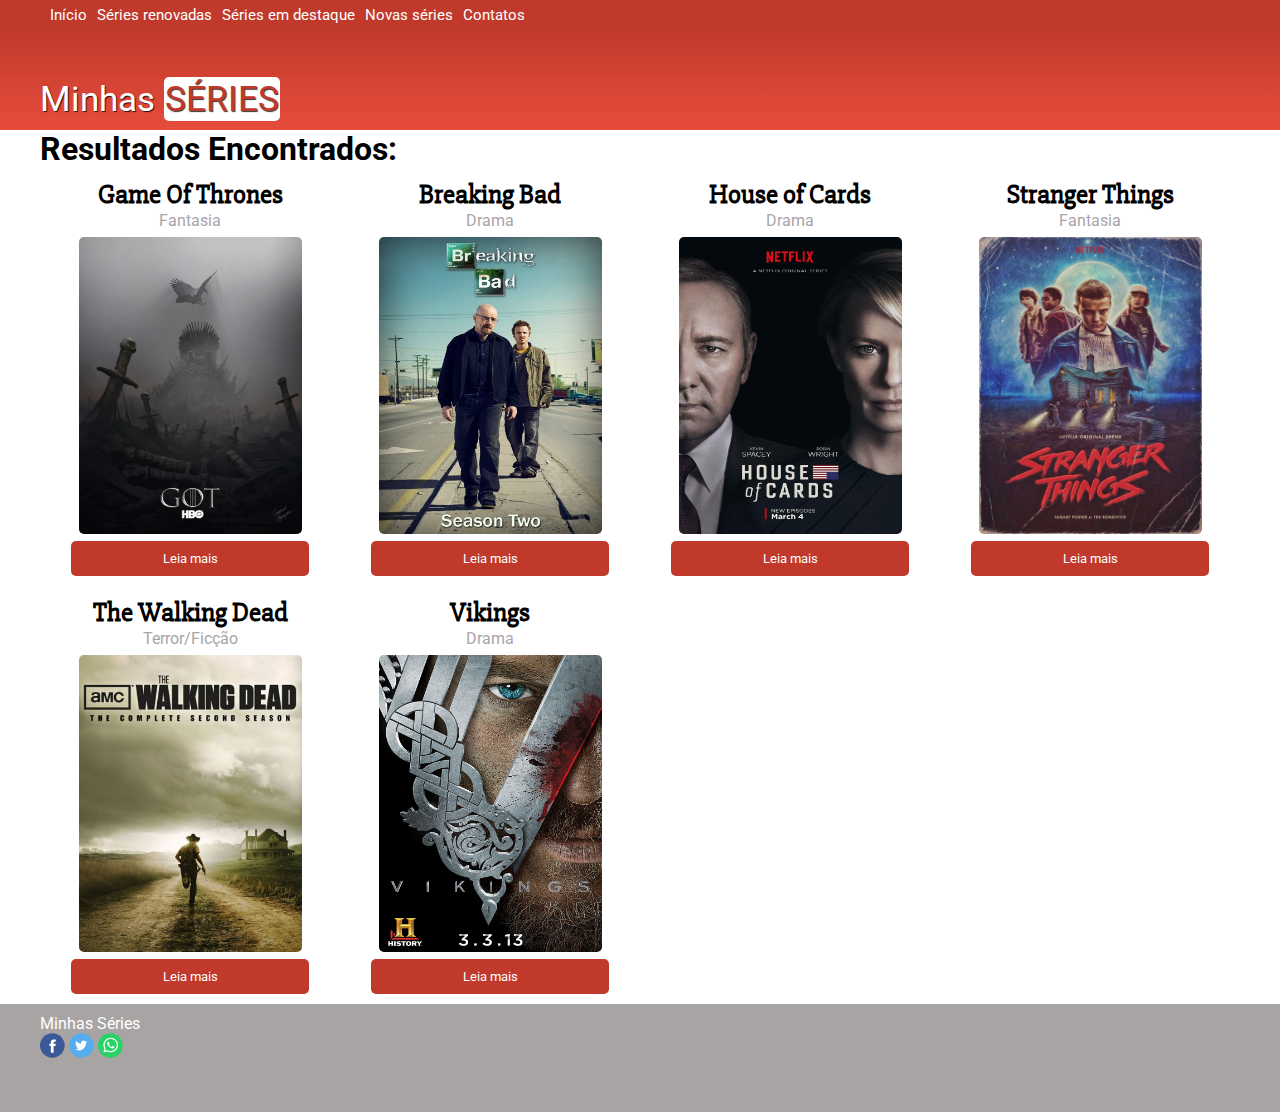
<file: index.html>
<!DOCTYPE html>
<html lang="pt-br">

<head>
    <meta charset="UTF-8">
    <!--  Definição de padrão de caracteres-->
    <title>Minhas Séries</title>
    <link rel="stylesheet" href="assets/css/cabecalho.css">
    <link rel="stylesheet" href="assets/css/conteudo.css">
    <link rel="stylesheet" href="assets/css/rodape.css">
    <link href="https://fonts.googleapis.com/css?family=Roboto|Slabo+27px" rel="stylesheet">
</head>

<body>
    <!--Cabeçalho do site-->
    <header>
        <nav class="menu">
            <div class="box">
                <ul>
                    <li>
                        <a href="index.html" class="menu-link">Início</a>
                    </li>
                    <li>
                        <a href="#" class="menu-link">Séries renovadas</a>
                    </li>
                    <li>
                        <a href="#" class="menu-link">Séries em destaque</a>
                    </li>
                    <li>
                        <a href="#" class="menu-link">Novas séries</a>
                    </li>
                    <li>
                        <a href="contato.html" class="menu-link">Contatos</a>
                    </li>
                </ul>
            </div>
        </nav>
        <div class="titulo">
            <div class="box">
                Minhas
                <span class="titulo-mod">Séries</span>
            </div>
        </div>
    </header>
    <!--Conteúdo principal do site-->
    <main>
        <div class="box">
            <!--Busca do site-->
            <div>
            </div>
            <!--Resultado da Busca-->
            <h1>Resultados Encontrados:</h1>
            <div class="box-container">
                <div class="box-serie">
                    <h2 class="titulo-serie">Game Of Thrones</h2>
                    <p class="genero-serie">Fantasia</p>
                    <img src="assets/images/capas/game-of-thrones.jpg" width="223" height="297" alt=" Capa da série Game of Thrones: trono de ferro, em um ambiente de guerra, com espadas e um corvo voando."
                        class="capa-serie">
                    <button class="btn-leiamais">Leia mais</button>
                </div>
                <div class="box-serie">
                    <h2 class="titulo-serie">Breaking Bad</h2>
                    <p class="genero-serie">Drama</p>
                    <img src="assets/images/capas/breaking-bad.jpg" width="223" height="297" alt=" Capa da série Breaking Bad: trono de ferro, em um ambiente de guerra, com espadas e um corvo voando."
                        class="capa-serie">
                    <button class="btn-leiamais">Leia mais</button>
                </div>
                <div class="box-serie">
                    <h2 class="titulo-serie">House of Cards</h2>
                    <p class="genero-serie">Drama</p>
                    <img src="assets/images/capas/house-of-cards.jpg" width="223" height="297" alt=" Capa da série Game of Thrones: trono de ferro, em um ambiente de guerra, com espadas e um corvo voando."
                        class="capa-serie">
                    <button class="btn-leiamais">Leia mais</button>
                </div>
               <div class="box-serie">
                    <h2 class="titulo-serie">Stranger Things</h2>
                    <p class="genero-serie">Fantasia</p>
                    <img src="assets/images/capas/stranger-things.jpg" width="223" height="297" alt=" Capa da série Game of Thrones: trono de ferro, em um ambiente de guerra, com espadas e um corvo voando."
                        class="capa-serie">
                    <button class="btn-leiamais">Leia mais</button>
                </div> 
                <div class="box-serie">
                    <h2 class="titulo-serie">The Walking Dead</h2>
                    <p class="genero-serie">Terror/Ficção</p>
                    <img src="assets/images/capas/the-walking-dead.jpg" width="223" height="297" alt=" Capa da série Game of Thrones: trono de ferro, em um ambiente de guerra, com espadas e um corvo voando."
                        class="capa-serie">
                    <button class="btn-leiamais">Leia mais</button>
                </div> 
                <div class="box-serie">
                    <h2 class="titulo-serie">Vikings</h2>
                    <p class="genero-serie">Drama</p>
                    <img src="assets/images/capas/vikings.jpg" width="223" height="297" alt=" Capa da série Game of Thrones: trono de ferro, em um ambiente de guerra, com espadas e um corvo voando."
                        class="capa-serie">
                    <button class="btn-leiamais">Leia mais</button>
                </div> 
            </div>
        </div>
    </main>
    <!--Rodapé do site-->
    <footer class="rodape">
        <div class="box">
            <p class="texto-rodape">Minhas Séries</p>
            <img src="assets/images/social/facebook.svg" class="imagem-rodape">
            <img src="assets/images/social/twitter.svg" class="imagem-rodape">
            <img src="assets/images/social/whatsapp.svg" class="imagem-rodape">
        </div>
    </footer>
</body>

</html>
</file>
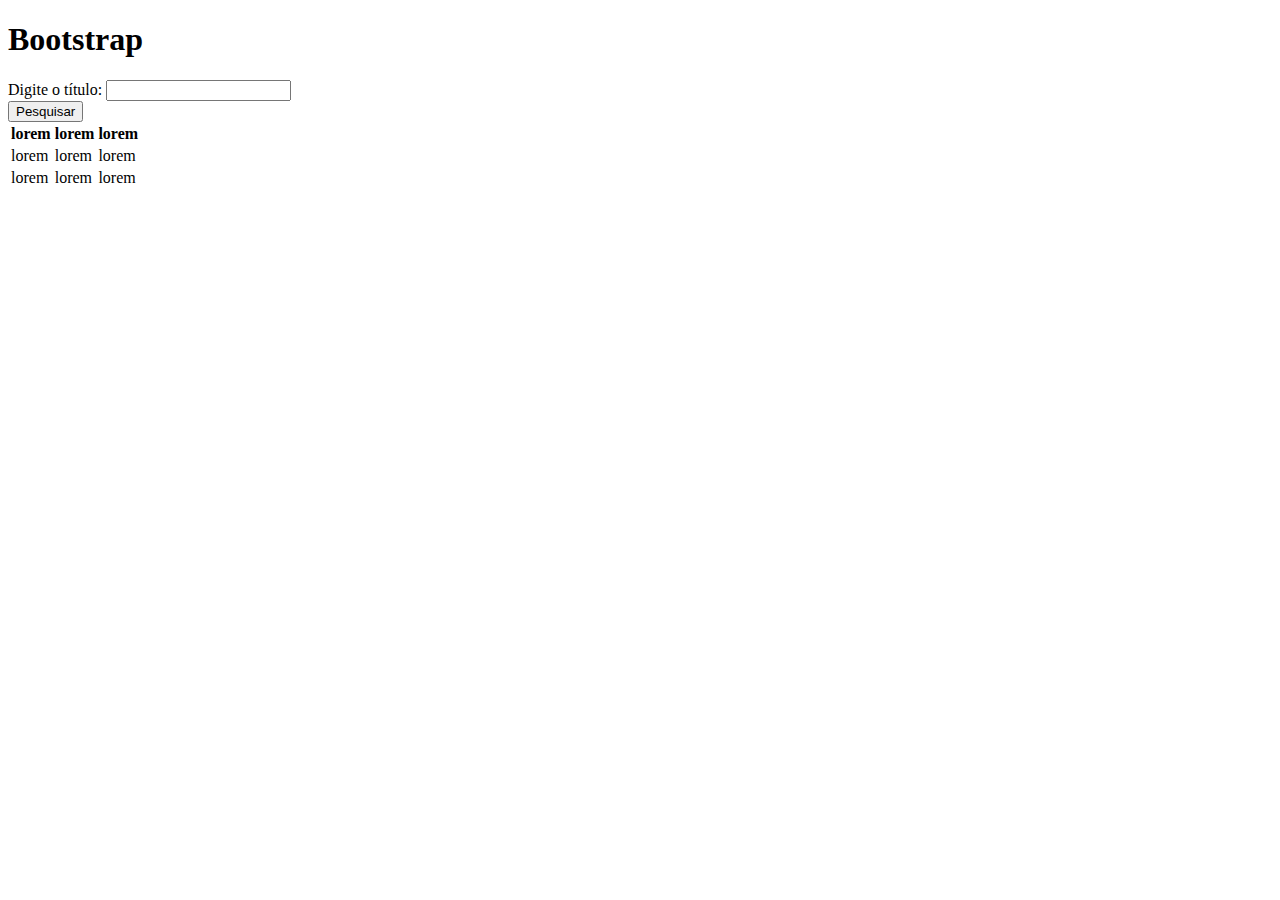
<file: boosts.html>
<!DOCTYPE html>
<html lang="pt-br">

<head>
    <meta charset="UTF-8">
    <meta name="viewport" content="width=device-width, initial-scale=1.0">
    <meta http-equiv="X-UA-Compatible" content="ie=edge">
    <title>Conhecendo o Bootstrap</title>
    <link rel="stylesheet" href="https://stackpath.bootstrapcdn.com/bootstrap/4.1.3/css/bootstrap.min.css" integrity="sha384-MCw98/SFnGE8fJT3GXwEOngsV7Zt27NXFoaoApmYm81iuXoPkFOJwJ8ERdknLPMO"
        crossorigin="anonymous">

</head>

<body>
    <h1 class="bg-warning text-white m-2">
        <div class="container">Bootstrap</div>
    </h1>
    <div class="container">
        <form action="" class="form-inline">
            <div class="form-group">
                <label for="pesquisa">Digite o título:</label>
                <input type="text" id="pesquisa" class="form-control ml-3">
            </div>
            <input type="submit" class="btn btn-success ml-3    " value="Pesquisar">
        </form>

        <table class="table mt-3 table-striped table-hover">
            <tr>
                <th>lorem</th>
                <th>lorem</th>
                <th>lorem</th>
            </tr>
            <tr>
                <td>lorem</td>
                <td>lorem</td>
                <td>lorem</td>
            </tr>
            <tr>
                <td>lorem</td>
                <td>lorem</td>
                <td>lorem</td>
            </tr>
        </table>
    </div>
</body>

</html>
</file>
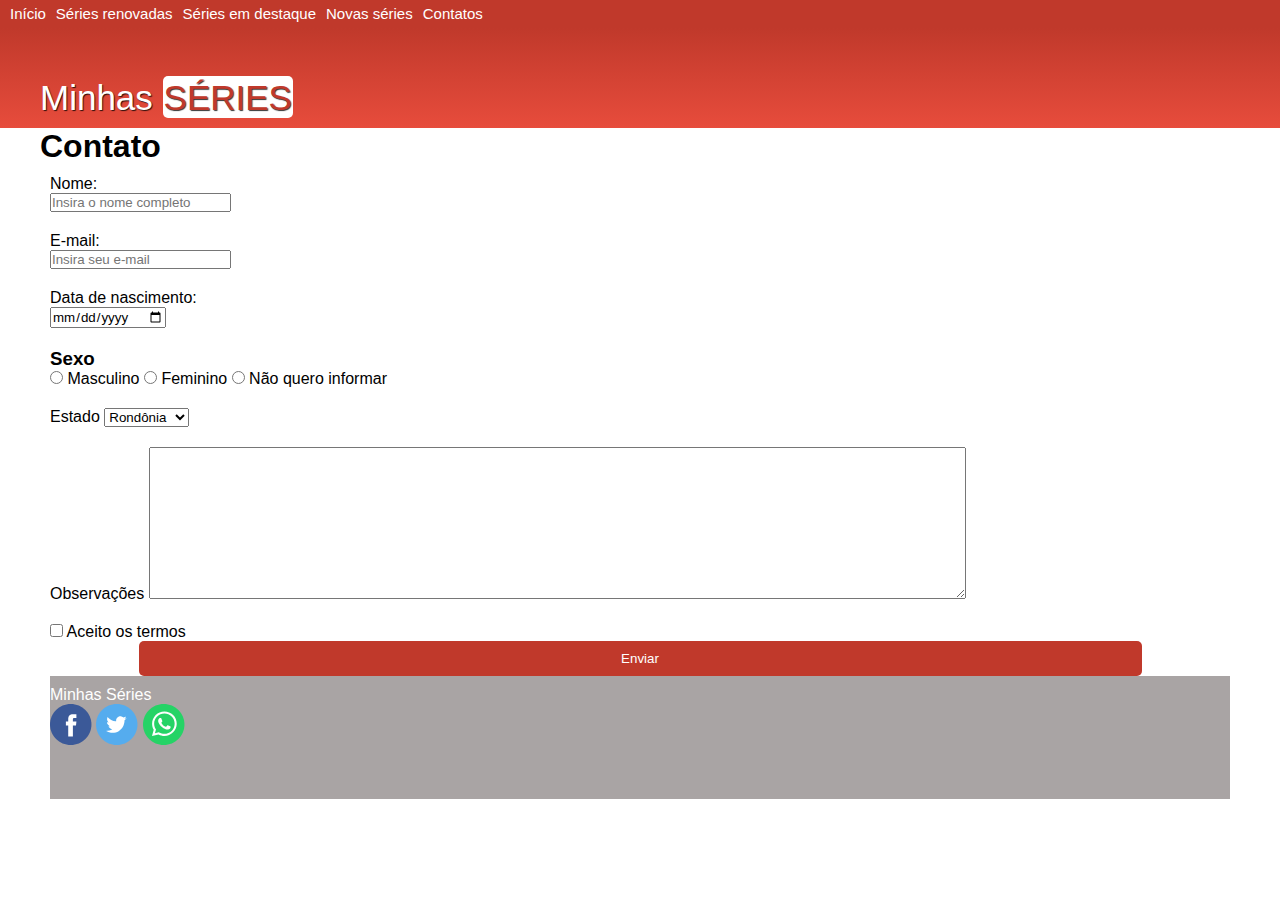
<file: contato.html>
<!DOCTYPE html>
<html lang="pt-br">

<head>
    <meta charset="UTF-8">
    <title>Contato</title>
    <link rel="stylesheet" href="assets/css/contato.css">
    <link rel="stylesheet" href="assets/css/cabecalho.css">
</head>

<nav class="menu-contato">
    <div>
        <ul class="link">
            <li>
                <a href="index.html" class="menu-link-contato">Início</a>
            </li>
            <li>
                <a href="#" class="menu-link-contato">Séries renovadas</a>
            </li>
            <li>
                <a href="#" class="menu-link-contato">Séries em destaque</a>
            </li>
            <li>
                <a href="#" class="menu-link-contato">Novas séries</a>
            </li>
            <li>
                <a href="contato.html" class="menu-link-contato">Contatos</a>
            </li>
        </ul>
    </div>
</nav>
<div class="titulo-contato">
    <div class="box-contato">
        Minhas
        <span class="titulo-mod-contato">Séries</span>
    </div>
</div>

<form class="informacao-geral box">
    <h1> Contato</h1>
    <div class="informacao">
        <label for="nome">Nome:</label>
        <div>
            <input type="text" id="nome" placeholder="Insira o nome completo">
        </div>
    </div>
    <div class="informacao">
        <label for="email">E-mail:</label>
        <div>
            <input type="email" id="email" placeholder="Insira seu e-mail">
        </div>
    </div>
    <div class="informacao">
        <label for="data-nasc">Data de nascimento:</label>
        <div>
            <input type="date" id="data-nasc">
        </div>
    </div>
    <div class="informacao">
        <h3>Sexo</h3>
        <input type="radio" id="sexo_m" name="sexo">
        <label for="sexo_m">Masculino</label>
        <input type="radio" id="sexo_f" name="sexo">
        <label for="sexo_f">Feminino</label>
        <input type="radio" id="sexo_n" name="sexo">
        <label for="sexo_n">Não quero informar</label>
    </div>

    </div>
    <div class="informacao">
        <label for="estado">Estado</label>
        <select id="estado">
            <option selected disabled></option>
            <option value="AM">Amazonas</option>
            <option value="RR">Roraima</option>
            <option value="RO" selected>Rondônia</option>
        </select>
    </div>
    <div class="informacao">
        <label for="observacoes">Observações</label>
        <textarea id="observacoes:" cols="100" rows="10"></textarea>
    </div>
    <div class="informacao">
        <input type="checkbox" id="contrato">
        <label for="contrato">Aceito os termos</label>
        <div>
            <button class="button">Enviar</button>
        </div>

</form>
<!--Rodapé do site-->
<footer class="rodape-contato">
    <div class="box">
        <p class="texto-rodape">Minhas Séries</p>
        <img src="assets/images/social/facebook.svg" class="imagem-rodape">
        <img src="assets/images/social/twitter.svg" class="imagem-rodape">
        <img src="assets/images/social/whatsapp.svg" class="imagem-rodape">
    </div>

    </body>

</html>
</file>
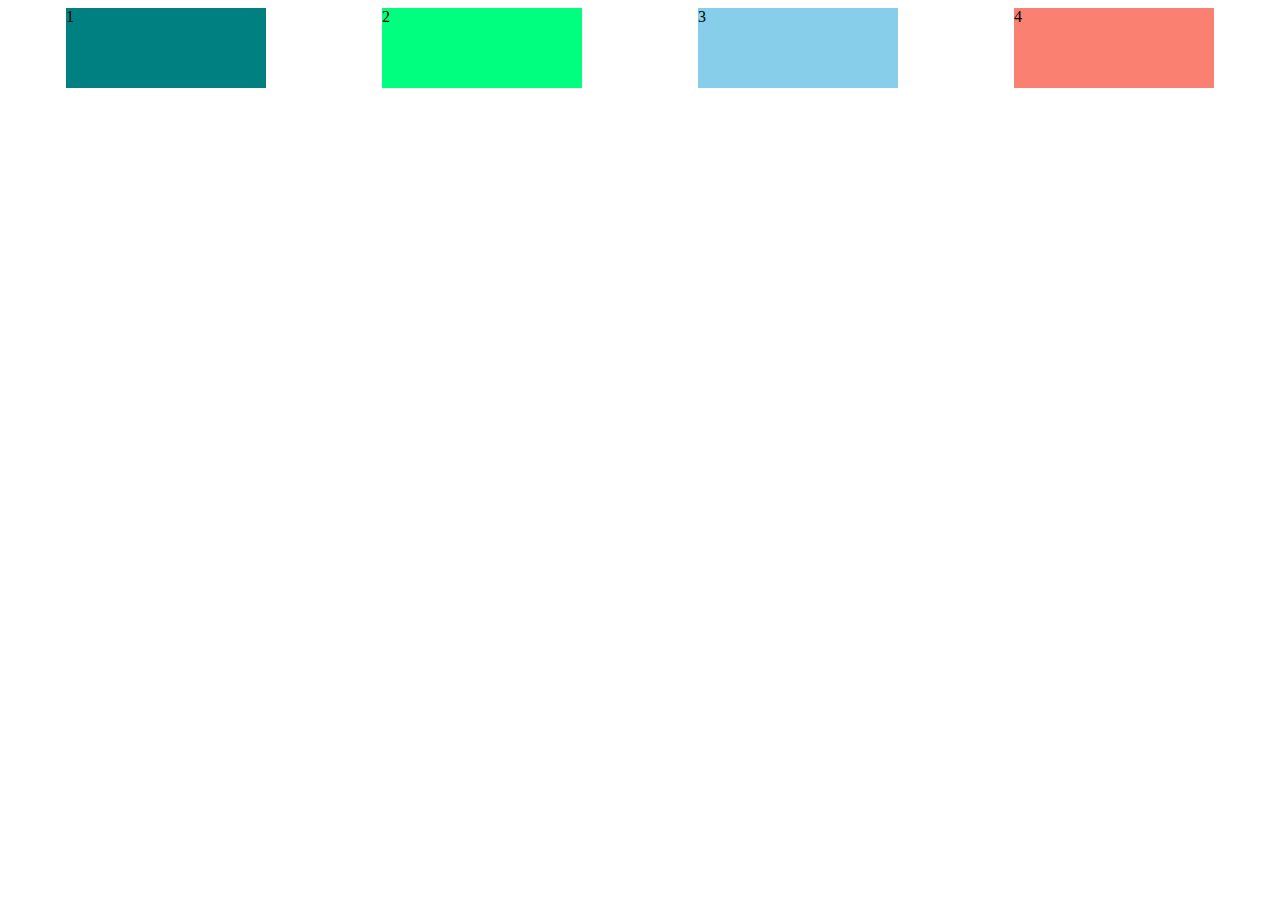
<file: flexbox.html>
<!DOCTYPE html>
<html lang="pt-br">
<head>
    <meta charset="UTF-8">
    <meta name="viewport" content="width=device-width, initial-scale=1.0">
    <meta http-equiv="X-UA-Compatible" content="ie=edge">
    <title>Document</title>
    <style>
        .container{
            display: flex;
            flex-direction: row;
            justify-content: space-around;
            flex-wrap: wrap;
        }
        .container > div {
            width: 200px;
            height: 80px;
        }
        .um{
            background-color:teal;
        }
        .dois{
            background-color:springgreen;
        }
        .três{
            background-color:skyblue;
        }
        .quatro{
            background-color:salmon;
        }
    </style>
</head>
<body>
    <div class="container">
        <div class="um">1</div>
        <div class="dois">2</div>
        <div class="três">3</div>
        <div class="quatro">4</div>
    </div>
    
</body>
</html>
</file>
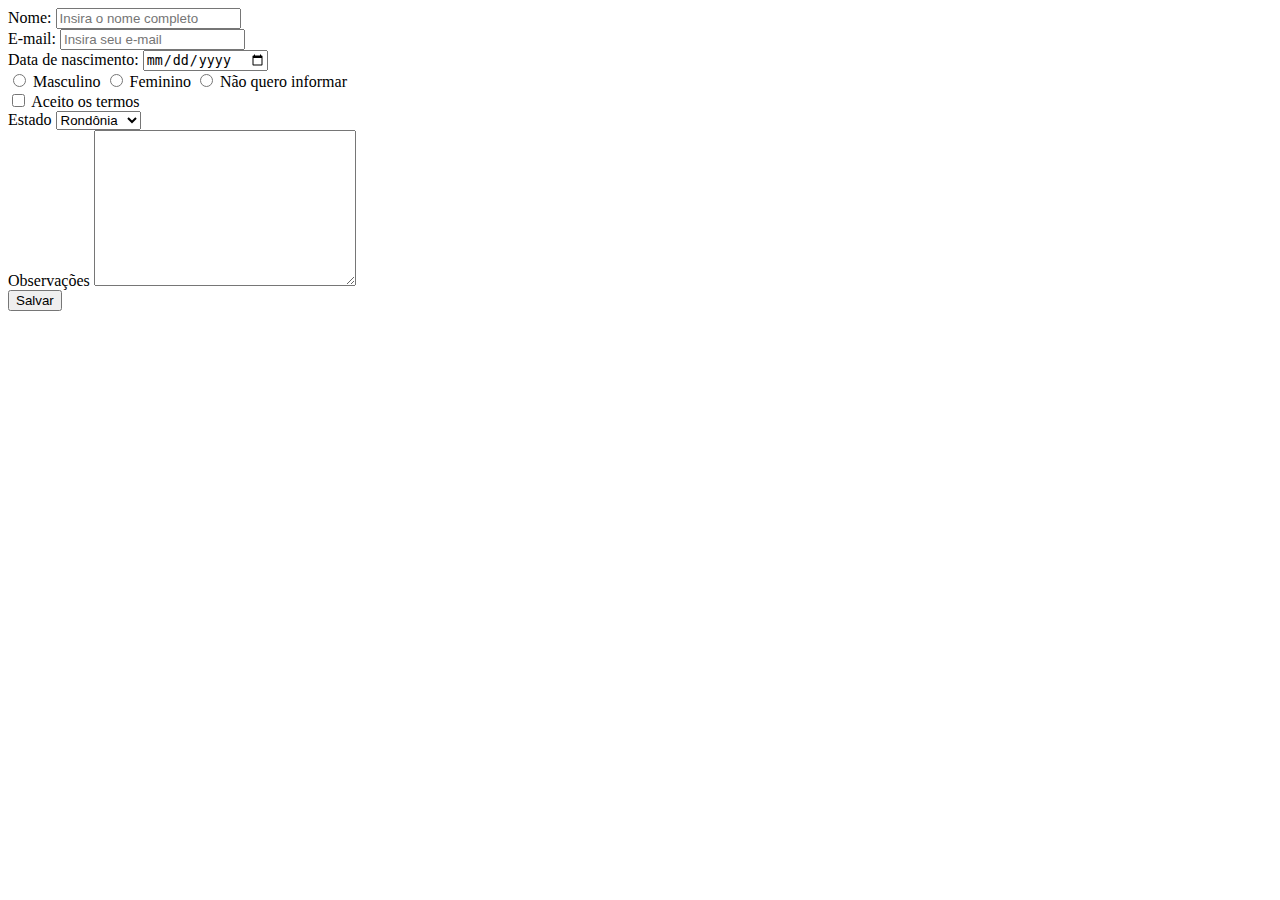
<file: formulario.html>
<!DOCTYPE html>
<html lang="pt-br">
<head>
    <meta charset="UTF-8">
    <meta name="viewport" content="width=device-width, initial-scale=1.0">
    <meta http-equiv="X-UA-Compatible" content="ie=edge">
    <title>Formulários

    </title>
</head>
<body>
    <form>
        <div>
            <label for="nome">Nome:</label>
            <input type="text" id="nome" placeholder="Insira o nome completo">
        </div>
        <div>
            <label for="email">E-mail:</label>
            <input type="email" id="email" placeholder="Insira seu e-mail">
        </div>
        <div>
            <label for="data-nasc">Data de nascimento:</label>
            <input type="date" id="data-nasc">
        </div>
        <div>
            <input type="radio" id="sexo_m" name="sexo">
            <label for="sexo_m">Masculino</label>
            <input type="radio" id="sexo_f" name="sexo">
            <label for="sexo_f">Feminino</label>
            <input type="radio" id="sexo_n" name="sexo">
            <label for="sexo_n">Não quero informar</label>
        </div>
        <div>
            <input type="checkbox" id="contrato">
            <label for="contrato">Aceito os termos</label>
        </div>
        <div>
            <label for="estado">Estado</label>
            <select id="estado" >
                <option selected disabled></option>
                <option value="AM">Amazonas</option>
                <option value="RR">Roraima</option>
                <option value="RO" selected>Rondônia</option>
            </select>
        </div>
        <div>
            <label for="observacoes">Observações</label>
            <textarea id="observacoes" cols="30" rows="10"></textarea>
        </div>
        <div>
            <input type="submit" value="Salvar">
        </div>

    </form>
    
</body>
</html>
</file>
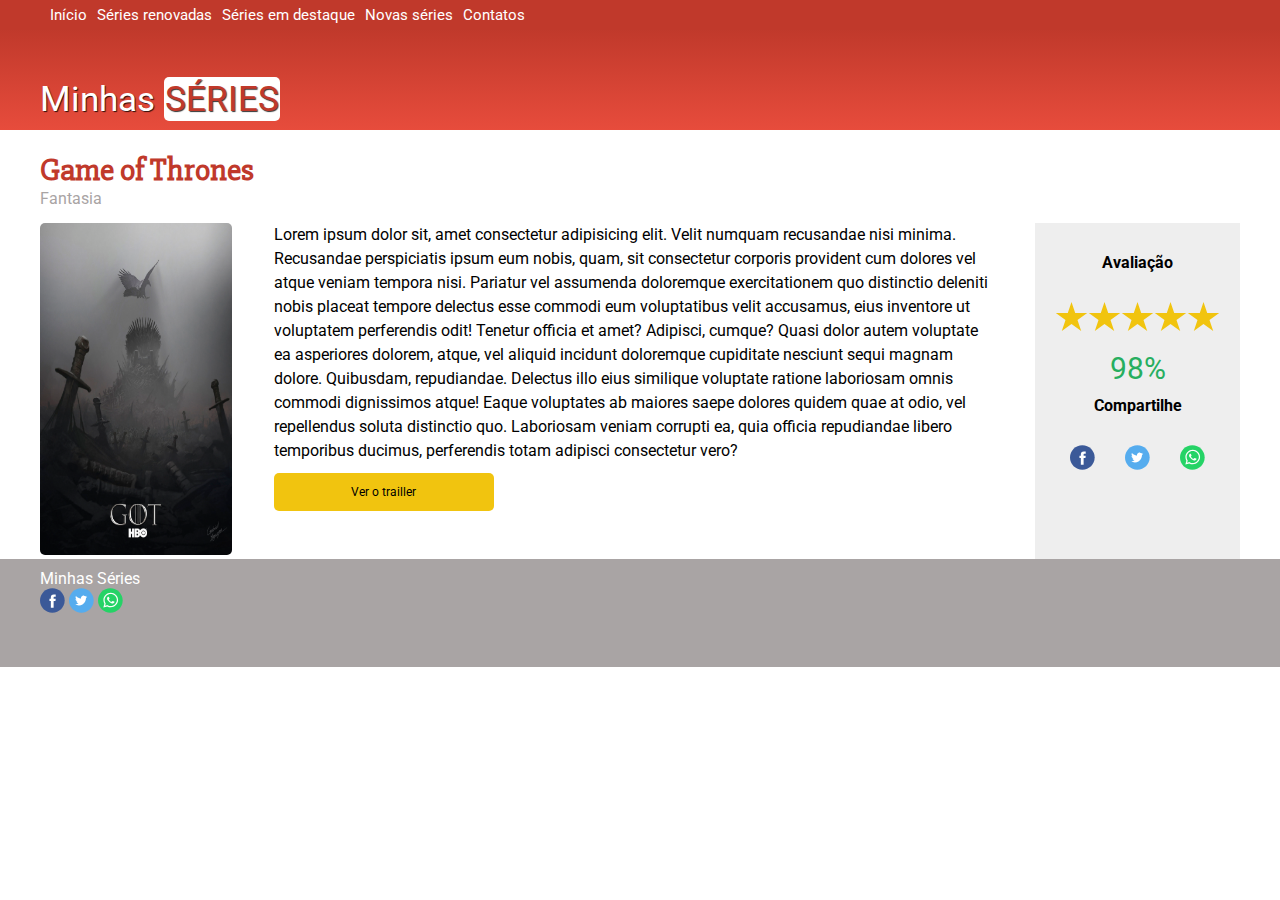
<file: game-of-thrones.html>
<!DOCTYPE html>
<html lang="pt-br">

<head>
    <meta charset="UTF-8">
    <!--  Definição de padrão de caracteres-->
    <title>Minhas Séries</title>
    <link rel="stylesheet" href="assets/css/cabecalho.css">
    <link rel="stylesheet" href="assets/css/conteudo.css">
    <link rel="stylesheet" href="assets/css/rodape.css">
    <link rel="stylesheet" href="assets/css/pagina-serie.css">
    <link href="https://fonts.googleapis.com/css?family=Roboto|Slabo+27px" rel="stylesheet">
</head>

<body>
    <!--Cabeçalho do site-->
    <header>
        <nav class="menu">
            <div class="box">
                <ul>
                    <li>
                        <a href="index.html" class="menu-link">Início</a>
                    </li>
                    <li>
                        <a href="#" class="menu-link">Séries renovadas</a>
                    </li>
                    <li>
                        <a href="#" class="menu-link">Séries em destaque</a>
                    </li>
                    <li>
                        <a href="#" class="menu-link">Novas séries</a>
                    </li>
                    <li>
                        <a href="contato.html" class="menu-link">Contatos</a>
                    </li>
                </ul>
            </div>
        </nav>
        <div class="titulo">
            <div class="box">
                Minhas
                <span class="titulo-mod">Séries</span>
            </div>
        </div>
    </header>
    <!--Conteúdo principal do site-->
    <main>
        <div class="box">
                <div >
            <!-- Titulo -->
            <h1 class="pagina-serie-titulo">Game of Thrones</h1>
            <p class="pagina-serie-genero">Fantasia</p>
                </div>
        <!-- Informações sobre a série -->
                <div class="pagina-serie-info">
                    <div>
                <img src="assets/images/capas/game-of-thrones.jpg" width="192" height="332" alt="" class="pagina-serie-capa">
                    </div>
                 <div class="pagina-serie-texto">
                <p>Lorem ipsum dolor sit, amet consectetur adipisicing elit. Velit numquam recusandae nisi minima. Recusandae perspiciatis ipsum eum nobis, quam, sit consectetur corporis provident cum dolores vel atque veniam tempora nisi.
                Pariatur vel assumenda doloremque exercitationem quo distinctio deleniti nobis placeat tempore delectus esse commodi eum voluptatibus velit accusamus, eius inventore ut voluptatem perferendis odit! Tenetur officia et amet? Adipisci, cumque?
                Quasi dolor autem voluptate ea asperiores dolorem, atque, vel aliquid incidunt doloremque cupiditate nesciunt sequi magnam dolore. Quibusdam, repudiandae. Delectus illo eius similique voluptate ratione laboriosam omnis commodi dignissimos atque!
                Eaque voluptates ab maiores saepe dolores quidem quae at odio, vel repellendus soluta distinctio quo. Laboriosam veniam corrupti ea, quia officia repudiandae libero temporibus ducimus, perferendis totam adipisci consectetur vero?</p>
                <a href="#" class="btn-trailler">Ver o trailler</a>

                 </div>
                    <div class="pagina-serie-aside">
                        <div class="pagina-serie-avaliacao">
                        <h2>Avaliação</h2>
                        <div class="pagina-serie-img">
                            <img src="assets/images/social/estrelas.svg" alt="">
                            <img src="assets/images/social/estrelas.svg" alt="">
                            <img src="assets/images/social/estrelas.svg" alt="">
                            <img src="assets/images/social/estrelas.svg" alt="">
                            <img src="assets/images/social/estrelas.svg" alt="">
                        </div>
                        <div class="pagina-serie-avaliacao-perc">98%</div>
                        </div>
                        <div class="pagina-serie-compartilhe">
                            <h2>Compartilhe</h2>
                            <div class="pagina-serie-img">
                                <img src="assets/images/social/facebook.svg" alt="" width="25" height="25">
                                <img src="assets/images/social/twitter.svg" alt="" width="25" height="25">
                                <img src="assets/images/social/whatsapp.svg" alt="" width="25" height="25">
                            </div>
                        </div>
                    </div>
            </div>
        </div>

    </main>
    <!--Rodapé do site-->
    <footer class="rodape">
        <div class="box">
            <p class="texto-rodape">Minhas Séries</p>
            <img src="assets/images/social/facebook.svg" class="imagem-rodape">
            <img src="assets/images/social/twitter.svg" class="imagem-rodape">
            <img src="assets/images/social/whatsapp.svg" class="imagem-rodape">
        </div>
    </footer>
</body>

</html>
</file>
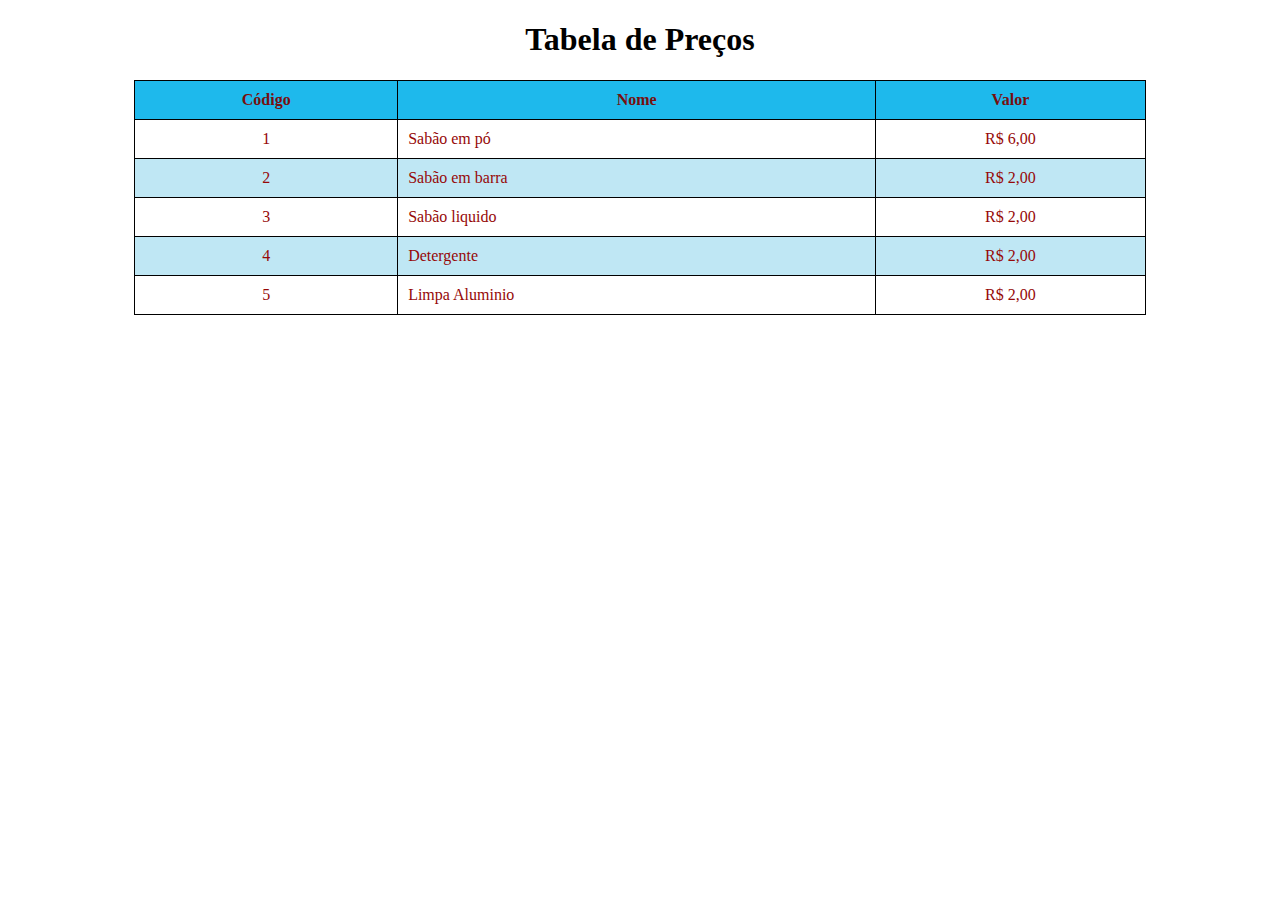
<file: tabela.html>
<!DOCTYPE html>
<html lang="pt-br">
<head>
    <meta charset="UTF-8">
    <meta name="viewport" content="width=device-width, initial-scale=1.0">
    <meta http-equiv="X-UA-Compatible" content="ie=edge">
    <Style>
        .tabela{
            border: 1px #000 solid;
            border-collapse: collapse;
            width: 80%;
            margin: 0 auto;
      
            
        }
        .tabela th, .tabela td{
            border: 1px #000 solid;
            padding: 10px;
        }
        .tabela th{
            background-color:rgb(30, 185, 236);
            color: rgb(119, 15, 15)
        }
        .tabela td{
            text-align: center;
            color: rgb(150, 8, 8)
        }
        .tabela td:nth-child(2){
            text-align: left;
        }
        .tabela tr:nth-child(odd){
            background-color: rgba(169, 222, 240, 0.74);
        }
        .tabela tr:hover{
            background-color: rgb(153, 153, 167);
        }
        .titulo{
            text-align: center;
        }
    </Style>
    <title>Tabela</title>
</head>
<body>
    <h1 class="titulo">Tabela de Preços</h1>
    <table class="tabela">
        <tr>
            <th>Código</th>
            <th>Nome</th>
            <th>Valor</th>
        </tr>
        <tr>
            <td>1</td>
            <td>Sabão em pó</td>
            <td> R$ 6,00</td>
        </tr>
        <tr>
            <td>2</td>
            <td>Sabão em barra</td>
            <td>R$ 2,00</td>
        </tr>
        <tr>
            <td>3</td>
            <td>Sabão liquido</td>
            <td>R$ 2,00</td>
        </tr>
        <tr>
            <td>4</td>
            <td>Detergente</td>
            <td>R$ 2,00</td>
        </tr>
        <tr>
            <td>5</td>
            <td>Limpa Aluminio</td>
            <td>R$ 2,00</td>
        </tr>
    </table>
</body>
</html>
</file>
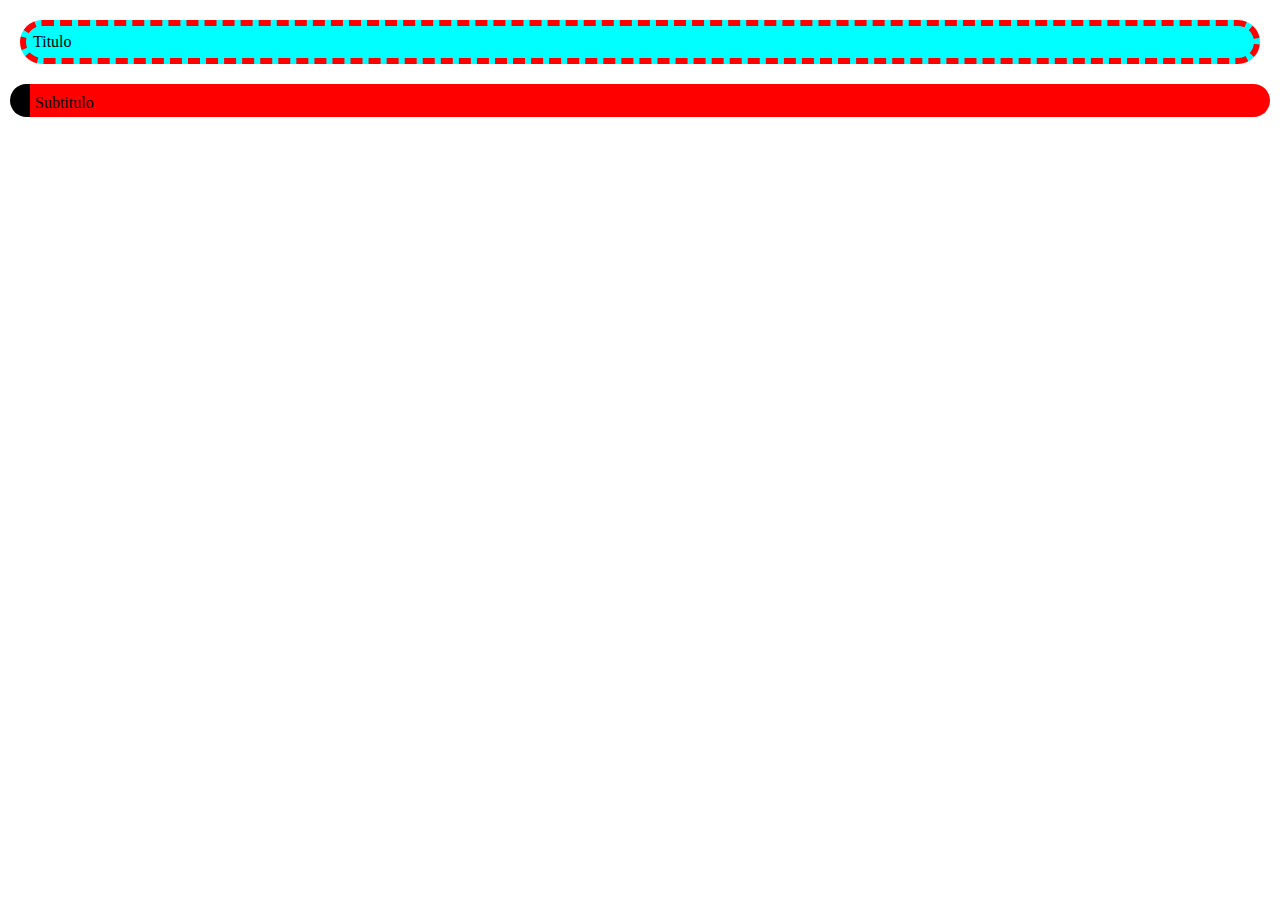
<file: Aulas/box.html>
<!DOCTYPE html>
<html lang="pt-br">
<head>
    <meta charset="UTF-8">
    <meta name="viewport" content="width=device-width, initial-scale=1.0">
    <meta http-equiv="X-UA-Compatible" content="ie=edge">
    <title>Document</title>
    <style>
        *{margin: 0; padding: 0;}
        .titulo{
            background-color: aqua;
            padding: 7px;
            margin: 20px;
            border: 6px red dashed;
            border-radius: 50px;

        }
        .subtitulo{
            margin: 10px;
            border-left: 20px solid black;: ;
            background-color:red;
            padding: 5px;
            padding-top: 10px;
            border-radius: 50px;
        }
    </style>
</head>
<body>
    <div class="titulo">Titulo</div>
    <div class="subtitulo">Subtitulo</div>
    
</body>
</html>
</file>
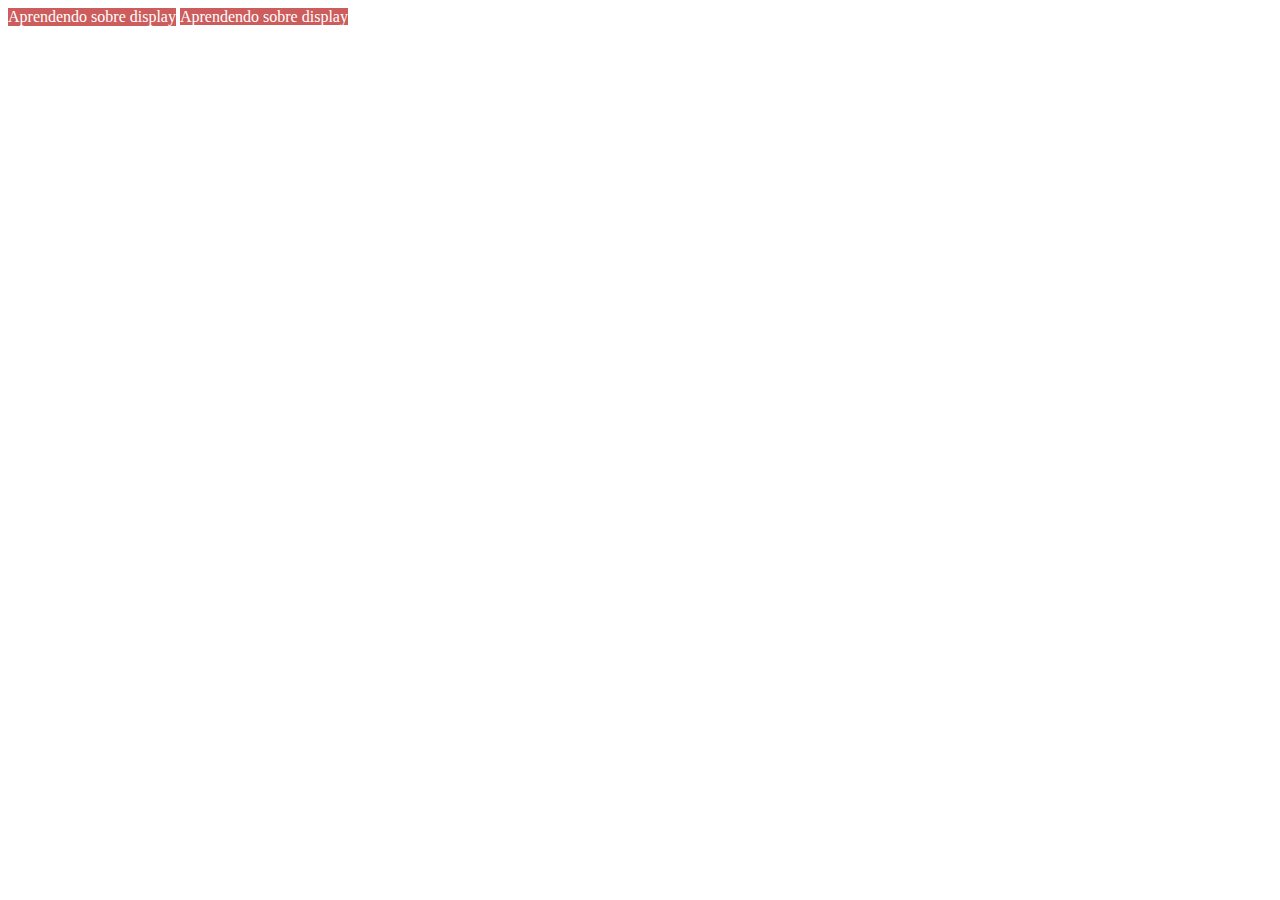
<file: Aulas/display.html>
<!DOCTYPE html>
<html lang="pt-br">
<head>
    <meta charset="UTF-8">
    <meta name="viewport" content="width=device-width, initial-scale=1.0">
    <meta http-equiv="X-UA-Compatible" content="ie=edge">
    <title>Document</title>
    <style>
        .titulo{
            background-color: indianred;
            color: white;
            display: inline-block;
        }
        .sub-titulo{
            background-color: indianred;
            color: white;
            display: inline;
        }
    </style>
</head>
<body>
    <div class="titulo"> Aprendendo sobre display</div>
    <div class="sub-titulo"> Aprendendo sobre display</div>
</body>
</html>
</file>
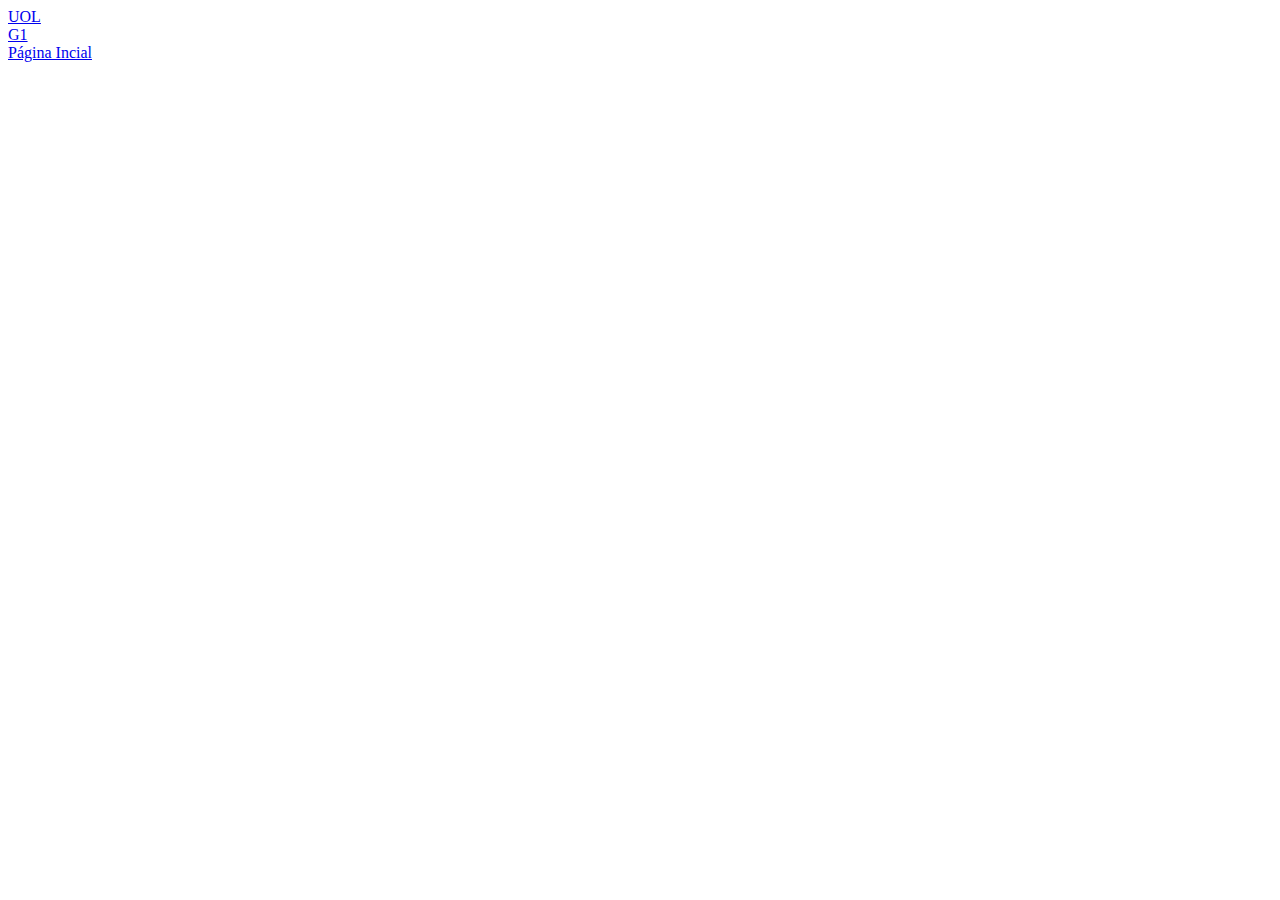
<file: Aulas/links.html>
<!DOCTYPE html>
<html lang="pt-br">
<head>
    <meta charset="UTF-8">
    <meta name="viewport" content="width=device-width, initial-scale=1.0">
    <meta http-equiv="X-UA-Compatible" content="ie=edge">
    <title>Links</title>
</head>
<body>
    <a href="http://www.uol.com.br" title="Vai para o UOL">UOL</a><br>
    <a href="https://www.globo.com/">G1</a><br>
    <a href="index.html">Página Incial</a>
</body>
</html>
</file>
<file: assets/css/cabecalho.css>
*{
    margin: 0; padding: 0;
    font-family: 'Roboto', sans-serif;

}
.menu{
    background-color: #c0392b;
}
/* Acessando a UL que esta dentro da classe menu*/
.menu > div > ul{
    list-style: none;
    display: flex;
}
.menu > div > ul{
    padding: 5px;

}
.menu-link{
    color: #ffffff;
    text-decoration: none;
    padding: 5px;
    font-size: 15px;

}
.menu-link:hover{
    text-decoration: underline;
}
/* Fim do menu*/

/* Começo do Titulo*/
.titulo{
background: linear-gradient(#c0392b, #e74c3c);
color: #ffffff;
padding-top: 50px;
padding-bottom: 10px;
font-size: 35px;
text-shadow: 1px 1px 1px #000000cc;

}

.titulo-mod{
    background: #ffff;
    border-radius: 5px;
    color:#c0392b;
    text-transform: uppercase;
    padding: 1px;
    padding-top: 2px;
    text-shadow: 1px 1px 1px #000000cc;
    

}
/* Inicio do Box*/
.box{
    max-width: 1200px;
    margin: 0 auto;
}

/*Final do Box*/
</file>
<file: assets/css/conteudo.css>
.titulo-serie{
    font-size: 27px;
    text-align: center;
    font-family: 'Slabo 27px', serif;
}
.genero-serie{
    font-size: 16px;
    color: #a9a4a9;
    text-align: center;
    font-family: 'Roboto', sans-serif;
    
}
.capa-serie{
    border-radius: 5px;
    display: block;
    margin: 7px auto;
}
.btn-leiamais{
    background-color: #c0392b;
    color: white;
    text-align: center;
    padding: 10px;
    border-radius: 5px;
    display: block;
    border: 0;
    margin: 0 auto;
    width: 85%;
    
}
.box-container{
    display: flex;
    justify-content: flex-start;
    flex-wrap: wrap;
}
.box-serie{
    box-sizing: border-box;
    width: 300px;
    padding: 10px;
}
</file>
<file: assets/css/rodape.css>
.rodape{
background-color: #A9A4A4;
color: #ffffff;
padding-top: 10px;
padding-bottom: 50px


}

·texto-rodape{
padding-bottom: 7px;
}
.imagem-rodape{
    width: 25px;
    height: 25px;
}
</file>
<file: assets/css/contato.css>
*{
    margin: 0; padding: 0;
    font-family: 'Roboto', sans-serif;

}
.menu-contato{
    background-color: #c0392b;
}
.menu-contato > div > ul{
    padding: 5px;

}
.link{
    list-style: none;
    display: flex;
}
.menu-link-contato {
    color: #ffffff;
    text-decoration: none;
    padding: 5px;
    font-size: 15px;
}

.titulo-contato{
    background: linear-gradient(#c0392b, #e74c3c);
    color: #ffffff;
    padding-top: 50px;
    padding-bottom: 10px;
    font-size: 35px;
    text-shadow: 1px 1px 1px #000000cc;
    }

    .titulo-mod-contato{
        background: #ffff;
        border-radius: 5px;
        color:#c0392b;
        text-transform: uppercase;
        padding: 1px;
        padding-top: 2px;
        text-shadow: 1px 1px 1px #000000cc;
    }

.box-contato{
    max-width: 1200px;
    margin: 0 auto;

}
.informacao{
    padding: 10px;
}
.button{
    background-color: #c0392b;
    color: white;
    text-align: center;
    padding: 10px;
    border-radius: 5px;
    display: block;
    border: 0;
    margin: 0 auto;
    width: 85%;
}
.rodape-contato{
    background-color: #A9A4A4;
    color: #ffffff;
    padding-top: 10px;
    padding-bottom: 50px
}
    
·texto-rodape{
    padding-bottom: 7px;
    }
.informacao-geral{
    display: block;
}
</file>
<file: assets/css/pagina-serie.css>
.pagina-serie-titulo{
    color: #C0392b;
    font-family: 'Slabo 27px', serif;
    margin-top: 20px;
}
.pagina-serie-genero{
    color: #a9a4a4;
    margin-bottom: 15px;
}
.pagina-serie-info{
    display: flex;
    flex-direction: row;
    justify-content: space-between;
}
.pagina-serie-capa{
    border-radius: 5px;

}
.pagina-serie-texto{
    padding: 0 30px;
    line-height: 1.5;
    width: 60%;
}
.btn-trailler{
    background-color: #f1c40f;
    color: black;
    text-decoration: none;
    font-size: 12px;
    text-align: center;
    padding: 10px;
    border-radius: 5px;
    margin:10px 0;
    display: block;
    width: 200px;
}
.btn-trailler:hover{
    background-color: #f0c30e9d;

}
.pagina-serie-aside{
    background-color: #eeeeee;
    padding: 20px;
    

}
.pagina-serie-avaliacao h2, .pagina-serie-compartilhe h2{
    font-size: 16px;
    text-align: center;
    padding: 10px;

}
.pagina-serie-img{
    display: flex;
    justify-content: space-around;
    margin: 20px 0;
}
.pagina-serie-avaliacao-perc{
    color: #27ae60;
    text-align: center;
    font-size: 30px;
    
    
}
</file>
